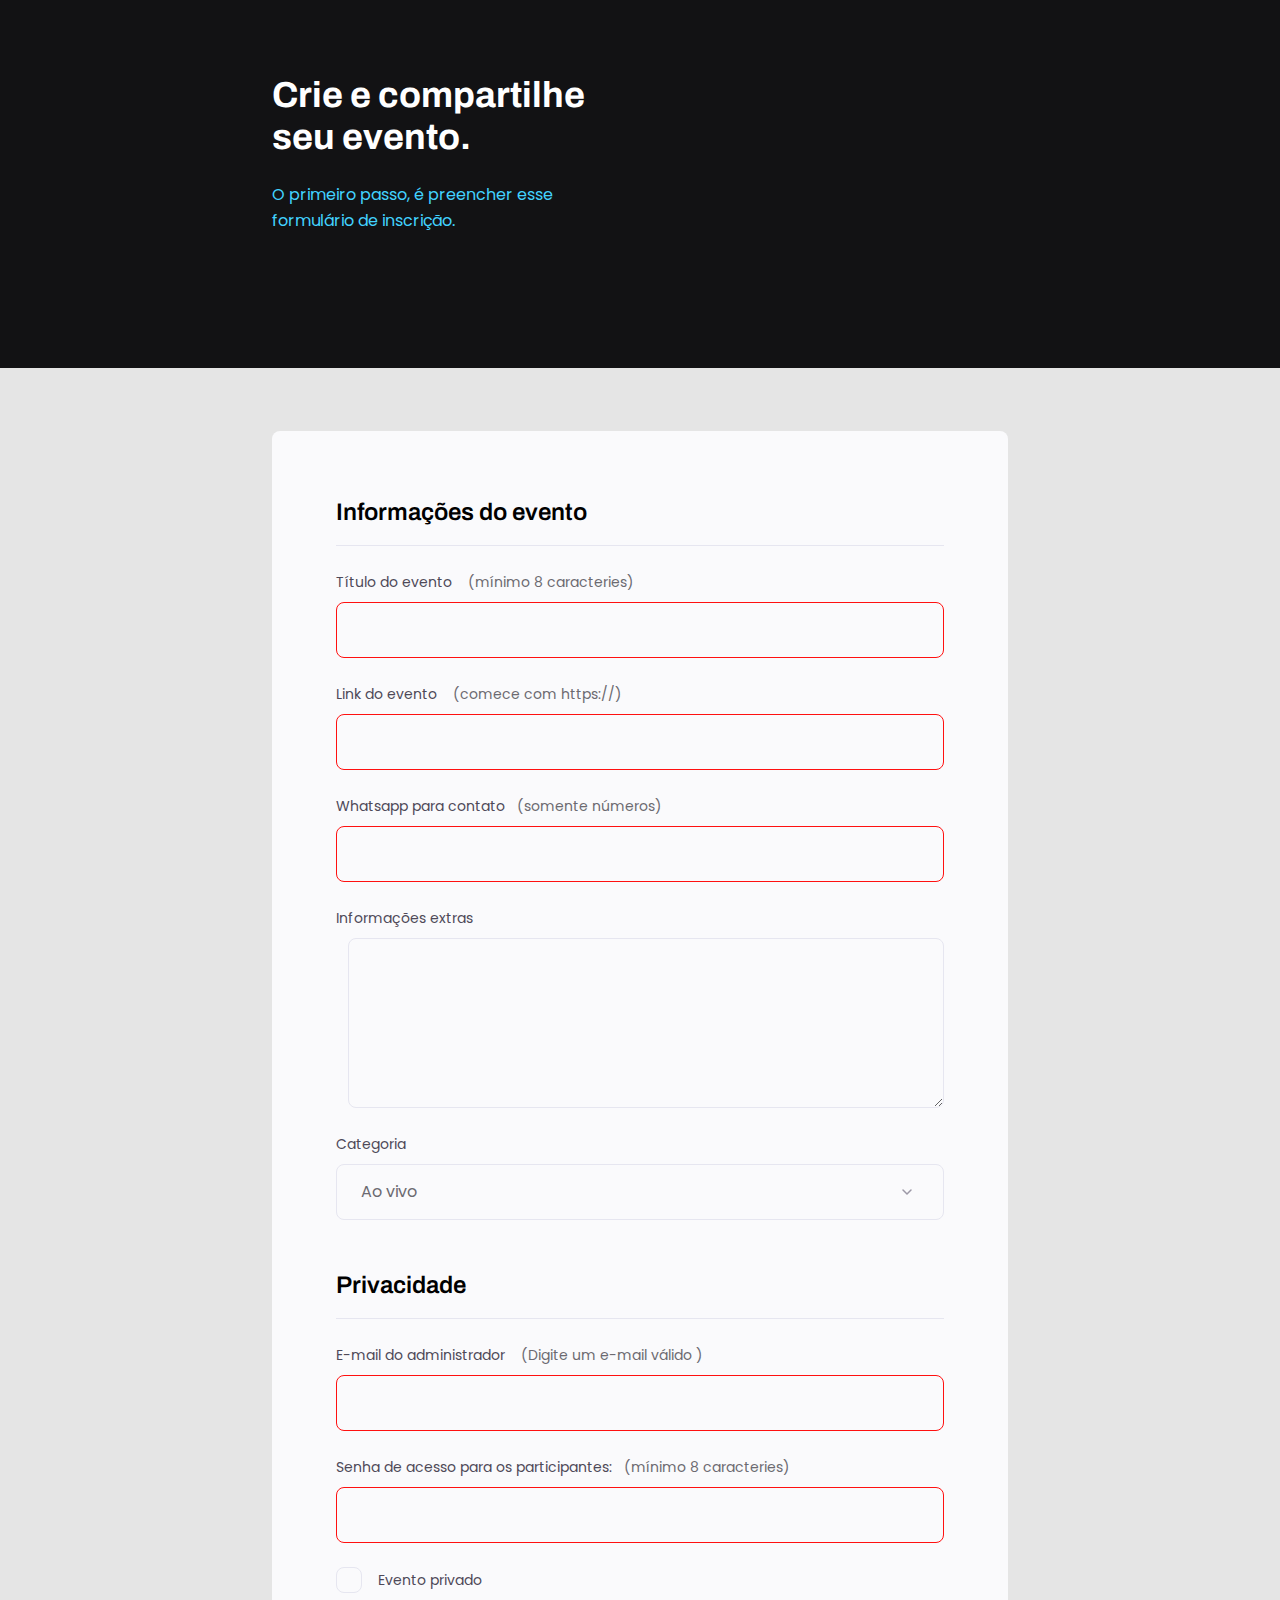
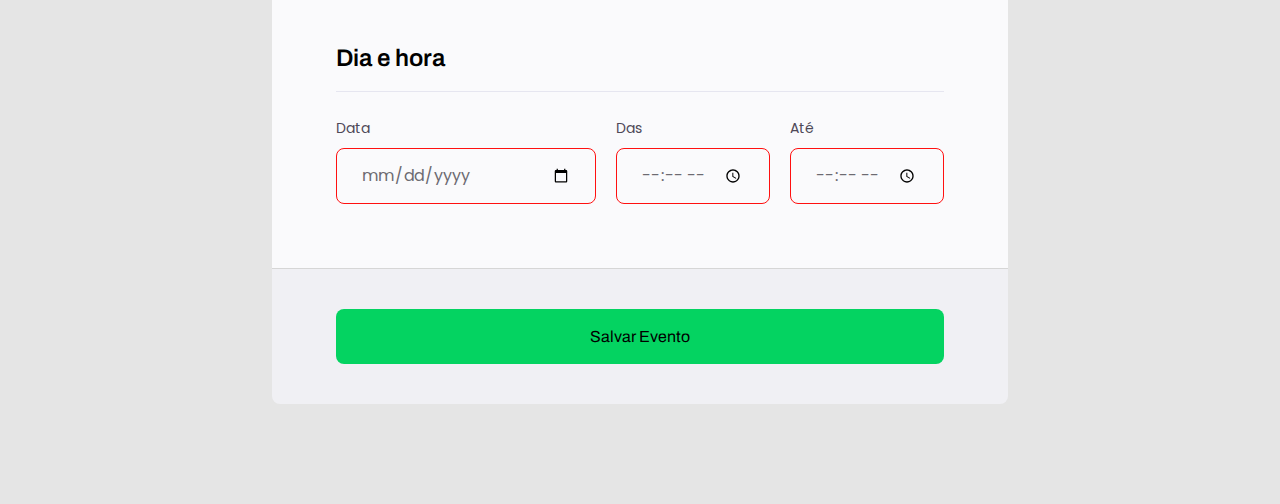
<file: index.html>
<!DOCTYPE html>
<html lang="pt-br">
    <head>
        <link rel="preconnect" href="https://fonts.googleapis.com">
        <link rel="preconnect" href="https://fonts.gstatic.com" crossorigin>
        
        <meta charset="UTF-8">
        <meta name="viewport" content="width=device-width, initial-scale=1.0">
        
        <title>Crie seu evento </title>

        <link rel="stylesheet" href="style.css">
        <link href="https://fonts.googleapis.com/css2?family=Archivo:wght@600;700&family=Poppins&display=swap" rel="stylesheet">
    </head>
    <body>
        <div class="page">
            <header>
                <h1>Crie e compartilhe <br> seu evento.</h1>
                <p>O primeiro passo, é preencher esse <br> formulário de inscrição. </p>
            </header>
            <form id="my-form">

            <fieldset>
                <div class="fieldset-wrapper">
                    <legend>Informações do evento</legend>

                    <div class="input-wrapper">
                        <label for="event-title">Título do evento <span>(mínimo 8 caracteries)</span></label>
                        <input type="text" id="event-title" required>
                    </div>
    
                    <div class="input-wrapper">
                        <label for="event-link">Link do evento <span>(comece com https://)</span></label>
                        <input type="url" id="event-link" required>
                    </div>

                    <div class="input-wrapper">
                        <label for="event-whatsapp">Whatsapp para contato<span>(somente números)</span></label>
                        <input type="number" id="event-whatsapp" required>
                    </div>
                    
                    <div class="input-wrapper">
                        <label for="event-info">Informações extras</label>
                        <textarea id="event-info"></textarea>
                    </div>
                    <div class="input-wrapper">
                        <label for="event-category">Categoria</label>
                        <select id="event-category">
                            <option value="live">Ao vivo</option>
                            <option value="podcast">Podcast</option>
                            <option value="mentorship">Mentoria</option>
                        </select>
                    </div>
                </div>
                
              
            </fieldset>

            <fieldset>
                <div class="fieldset-wrapper">
                    <legend>Privacidade</legend>

                    <div class="input-wrapper">
                        <label for="event-email">E-mail do administrador <span>(Digite um e-mail válido )</span></label>
                        <input type="email" id="event-email" required>
                    </div>

                    <div class="input-wrapper">
                        <label for="event-password">Senha de acesso para os participantes:<span>(mínimo 8 caracteries)</span></label>
                        <input
                            type="password" id="event-password" minlength="8" required>
                    </div>

                    <div class="checkbox-wrapper">
                        <input type="checkbox" id="event-private">
                        <label for="event-private">Evento privado</label>
                    </div>

                </div>
            </fieldset>

            <fieldset>
                <div class="fieldset-wrapper">
                    <legend>Dia e hora</legend>

                    <div class="col-3">
                        <div class="input-wrapper">
                            <label for="event-date">Data</label>
                            <input type="date" id="event-date" required>
                        </div>
                        
                        <div class="input-wrapper">
                            <label for="event-begin">Das</label>
                            <input type="time" id="event-begin" required>
                        </div>


                        <div class="input-wrapper">
                            <label for="event-end">Até</label>
                            <input type="time" id="event-end" required>
                        </div>

                    </div>

                </div>
            </fieldset>

        </form>
        <footer>
        <input 
            class="button" 
            type="submit"
            form="my-form" 
            value="Salvar Evento">
        </footer>
             
        </div>
    </body>
</html>
</file>
<file: style.css>
* {
    margin: 0;
    padding: 0;
    box-sizing: border-box;
}

body, input, select, textarea {
    font-family: 'Poppins', sans-serif;
}

body {
    background-color: #E5E5E5;
}

body::before {
    content:'';
    width:100%;
    height: 368px;

    position: absolute;
    top: 0;
    left: 0;
    z-index:-1 ;
    background: #121214
}

.page {
    width: 736px;
    margin: auto;
}

header {
    height: 319px;
    margin-top: 74px;
}

header h1 {
    font-family: 'Archivo', sans-serif;
    font-weight: bold;
    color: #ffffff;
    font-size: 36px;
    line-height: 42px;
    margin-bottom: 24px ;
}

header p {
    font-size: 16px;
    line-height: 26px;
    color: #42D3FF;
}

form {
    margin-top: 38px;
    background: #FAFAFC;
    border-radius: 8px 8px 0 0;
    min-height: 300px;
    padding: 64px;
    display: flex;
    flex-direction: column;
    gap: 48px;
}

fieldset {
    border: none;
}

.fieldset-wrapper {
    display: flex;
    flex-direction: column;
    gap: 24px;
}

fieldset legend {
    font-family: 'Archivo', sans-serif;
    font-weight: 600;
    font-size: 24px;
    line-height: 34px;
    width: 100%;
    border-bottom: 1px solid #E6E6F0;
    padding-bottom: 16px;
}

.input-wrapper {
    display: flex;
    flex-direction: column;
}

.input-wrapper label ,
.checkbox-wrapper label {
    font-size: 14px;
    line-height: 24px;
    color: #4E4958;
    margin-bottom: 8px;
}

.input-wrapper label span {
    margin-left: 12px;
    font-size: 14px;
    line-height: 24px;
    color: #6C6A71;
}

.input-wrapper label span:hover {
    color: #a9a5b5;
}

.input-wrapper input, 
.input-wrapper textarea, 
.input-wrapper select {
    background: #FAFAFC;
    border: 1px solid #E6E6F0;
    border-radius: 8px;
    height: 56px;
    padding: 0 24px;
    font-size: 16px;
    line-height: 26px;
    color: #6C6A71;
}

.input-wrapper textarea {
margin-left: 12px;
padding: 0;
height: 170px;
}

.input-wrapper select {
    appearance: none;
    -webkit-appearance: none;
    background-image: url("data:image/svg+xml,%3Csvg width='24' height='24' viewBox='0 0 24 24' fill='none' xmlns='http://www.w3.org/2000/svg'%3E%3Cpath d='M8 10L12 14L16 10' stroke='%239C98A6' stroke-width='1.5' stroke-linecap='round' stroke-linejoin='round'/%3E%3C/svg%3E%0A");
    background-repeat: no-repeat;
    background-position: right 24px top 50%;
}

.col-3 {
    display: flex;
    gap: 20px;
}

.col-3 > div:nth-child(1)  {
    width: 100%;
}

.checkbox-wrapper {
    position: relative;
}

.checkbox-wrapper label {
    align-items: center;
    display: flex;
    gap: 16px;
    margin: 0;
}

.checkbox-wrapper input {
    position: absolute;
    top: 0;
    left: 0;
    width: 24px;
    height: 24px;
    opacity: 0;
}

.checkbox-wrapper label::before {
    content:'';
    width: 24px;
    height: 24px;
    display: block;
    border: 1px solid #E6E6F0;
    border-radius:  8px;
}

.checkbox-wrapper input:checked  + label::before {
    background-image: url("data:image/svg+xml,%3Csvg width='24' height='24' viewBox='0 0 24 24' fill='none' xmlns='http://www.w3.org/2000/svg'%3E%3Cpath d='M9.00016 16.1698L4.83016 11.9998L3.41016 13.4098L9.00016 18.9998L21.0002 6.99984L19.5902 5.58984L9.00016 16.1698Z' fill='%2342D3FF'/%3E%3C/svg%3E%0A");
}

.checkbox-wrapper input:focus + label::before {
    outline: 2px solid black;
  }

 footer {
    background: #F0F0F4;
    height: 136px;
    display: flex;
    flex-direction: column;
    padding: 40px 64px;
    margin-bottom: 100px;
    border-top: 1px solid #D6D6D6;
    border-radius: 0 0 8px 8px;
}

 footer .button {
    height: 56px;
    background: #04D361;
    border: 0;
    border-radius: 8px;
    font-family: 'Archivo';
    font-weight: 600px;
    font-size: 16px;
    line-height: 26px;

 }

footer .button:hover {
    background: #08A04C;
}

 input:invalid {
    border: 1px solid #FF1010
}
</file>
